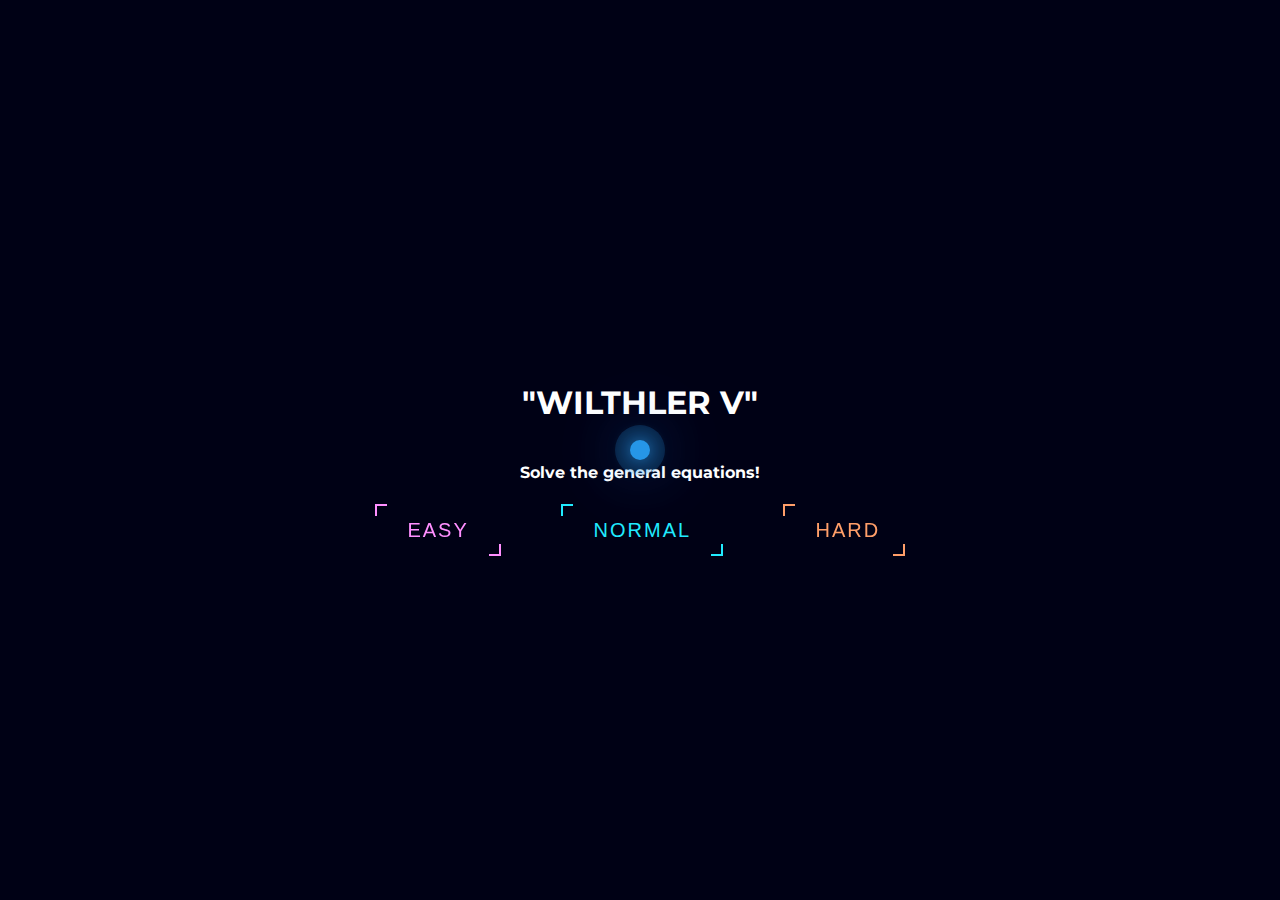
<file: index.html>
<!DOCTYPE html>
<html lang="en">

<head>
    <meta charset="UTF-8">
    <meta http-equiv="X-UA-Compatible" content="IE=edge">
    <meta name="viewport" content="width=device-width, initial-scale=1.0">
    <title>Guess the math equation!</title>
    <link rel="stylesheet" href="css/index.css">
    <link href="https://cdn.jsdelivr.net/npm/bootstrap@5.1.3/dist/css/bootstrap.min.css" rel="stylesheet"
        integrity="sha384-1BmE4kWBq78iYhFldvKuhfTAU6auU8tT94WrHftjDbrCEXSU1oBoqyl2QvZ6jIW3" crossorigin="anonymous">
    <link rel="preconnect" href="https://fonts.googleapis.com">
    <link rel="preconnect" href="https://fonts.gstatic.com" crossorigin>
    <link href="https://fonts.googleapis.com/css2?family=Montserrat:wght@900&display=swap" rel="stylesheet">
</head>

<body>
    <div class="nocursor"></div>

    <!-- Background Video Loop -->
    <!-- <section class="headervideo">
        <img class="solidblack" src="./images/solidblack.jpg">
        <video autoplay loop class="video-background" muted plays-inline>

            <source src="./images/bvideo.mp4" type="video/mp4">
        </video>

    </section> -->

    <!-- Main UI -->
    <div class="cursor"></div>
    <center>
        <div class="text-center align-middle mb-5">
            <div class="">
                <h1>"WILTHLER V"</h1>
                <h4>Solve the general equations!</h4>
            </div>
        </div>

        <div class="container">
            <div class="container">
                <a href="easy.html" onclick="goToEasy()"> &nbsp;Easy </a>
                <a href="normal.html" onclick="goToNormal()"> &nbsp;Normal </a>
                <a href="hard.html" onclick="goToHard()"> &nbsp;Hard </a>
            </div>
        </div>
        </div>
        </div>
    </center>

    <script src="https://cdn.jsdelivr.net/npm/bootstrap@5.1.3/dist/js/bootstrap.bundle.min.js"
        integrity="sha384-ka7Sk0Gln4gmtz2MlQnikT1wXgYsOg+OMhuP+IlRH9sENBO0LRn5q+8nbTov4+1p" crossorigin="anonymous">
    </script>
    <script src="js/cursor.js"></script>
    <script type="text/javascript">
 

        const cursor = document.querySelector(".cursor");
        document.body.style.cursor = 'none';
        var body = document.body;

        // para masundan yung cursor sa paggalaw ng mouse
        document.addEventListener("mousemove", (e) => {
            var elem = document.createElement('div');
            elem.setAttribute('class', 'trail');
            elem.setAttribute('style', `left: ${e.clientX - 0}px; top: ${e.clientY -0}px;`);

            elem.onanimationend = () => {
                elem.remove();
            }
            let x = e.pageX;
            let y = e.pageY;

            cursor.style.top = y + "px";
            cursor.style.left = x + "px";
            cursor.style.display = "block";

            body.insertAdjacentElement('beforeend', elem);
        });

        //click animation
        function clickEffect(e) {
            var d = document.createElement("div");
            d.className = "clickEffect";
            d.style.top = e.clientY + "px";
            d.style.left = e.clientX + "px";
            document.body.appendChild(d);
            d.addEventListener('animationend', function () {
                d.parentElement.removeChild(d);
            }.bind(this));
        }
        document.addEventListener('click', clickEffect);

    </script>
    
</body>

</html>
</file>
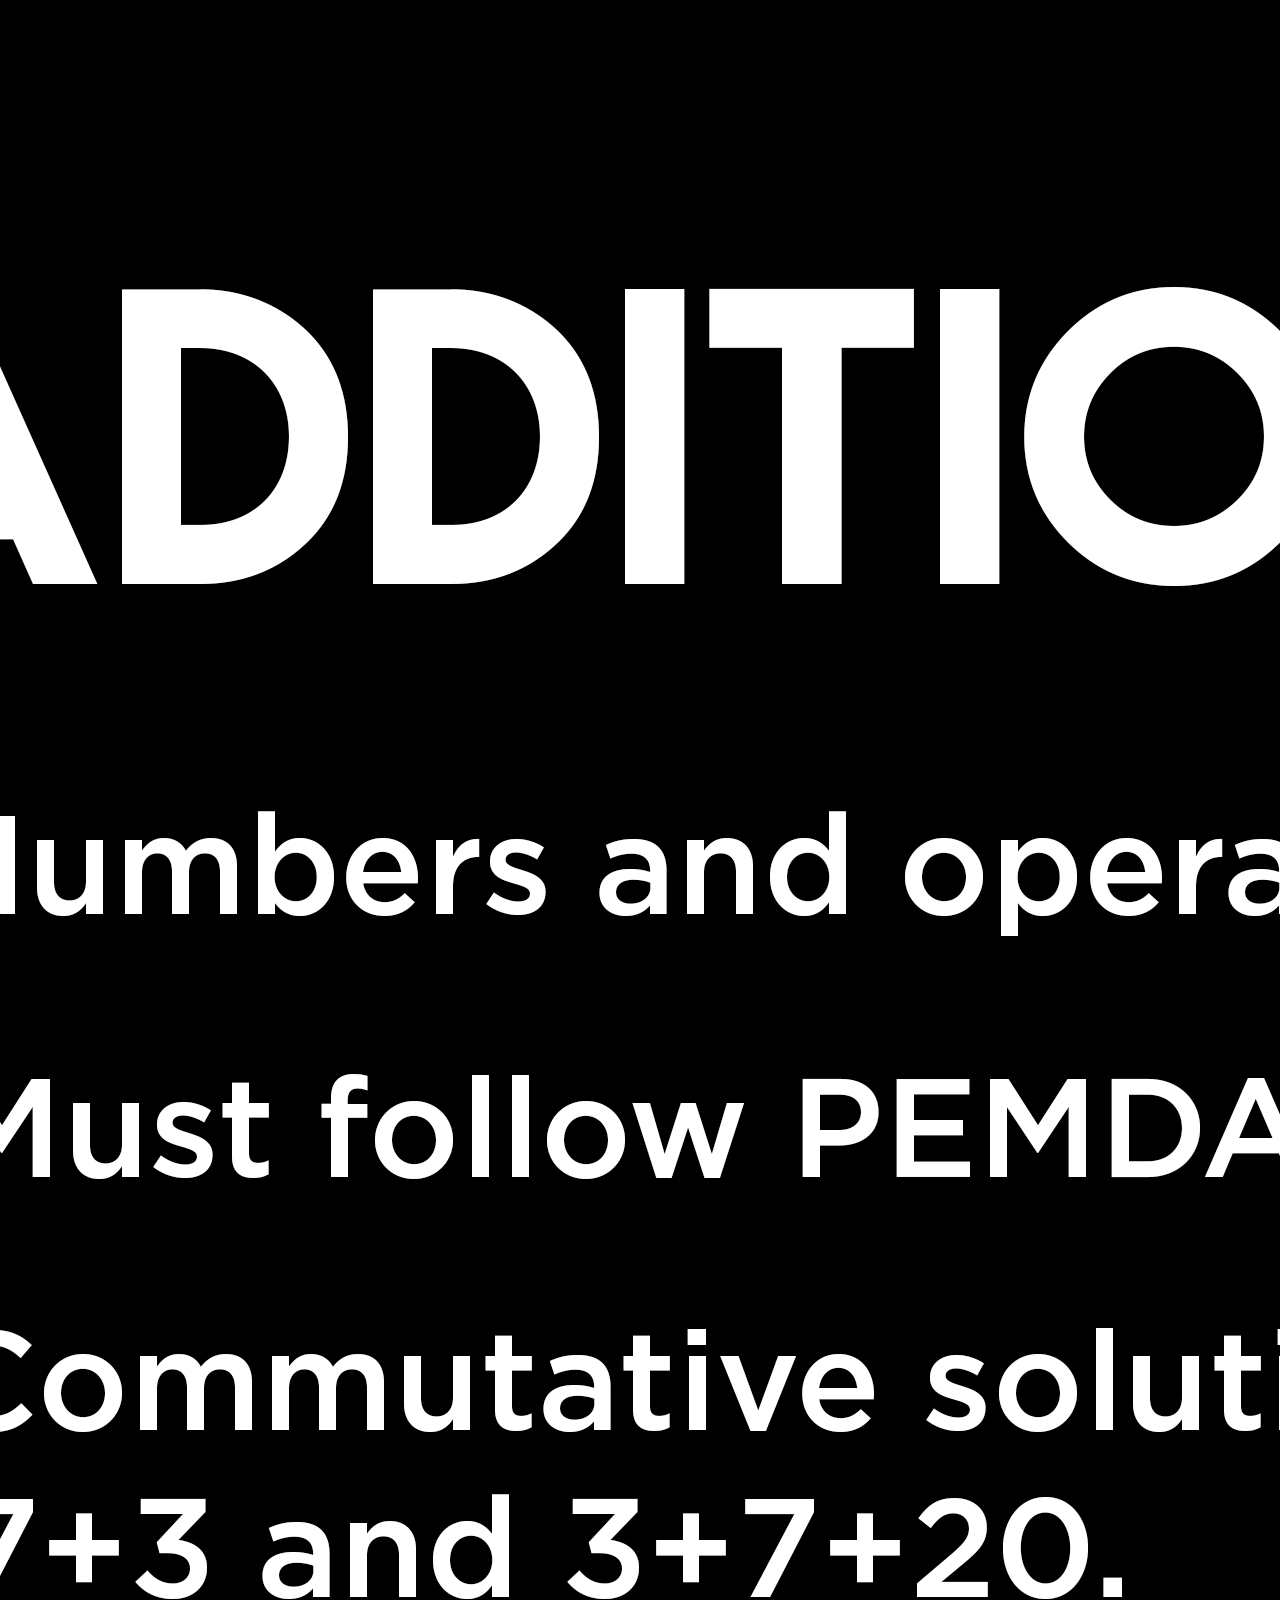
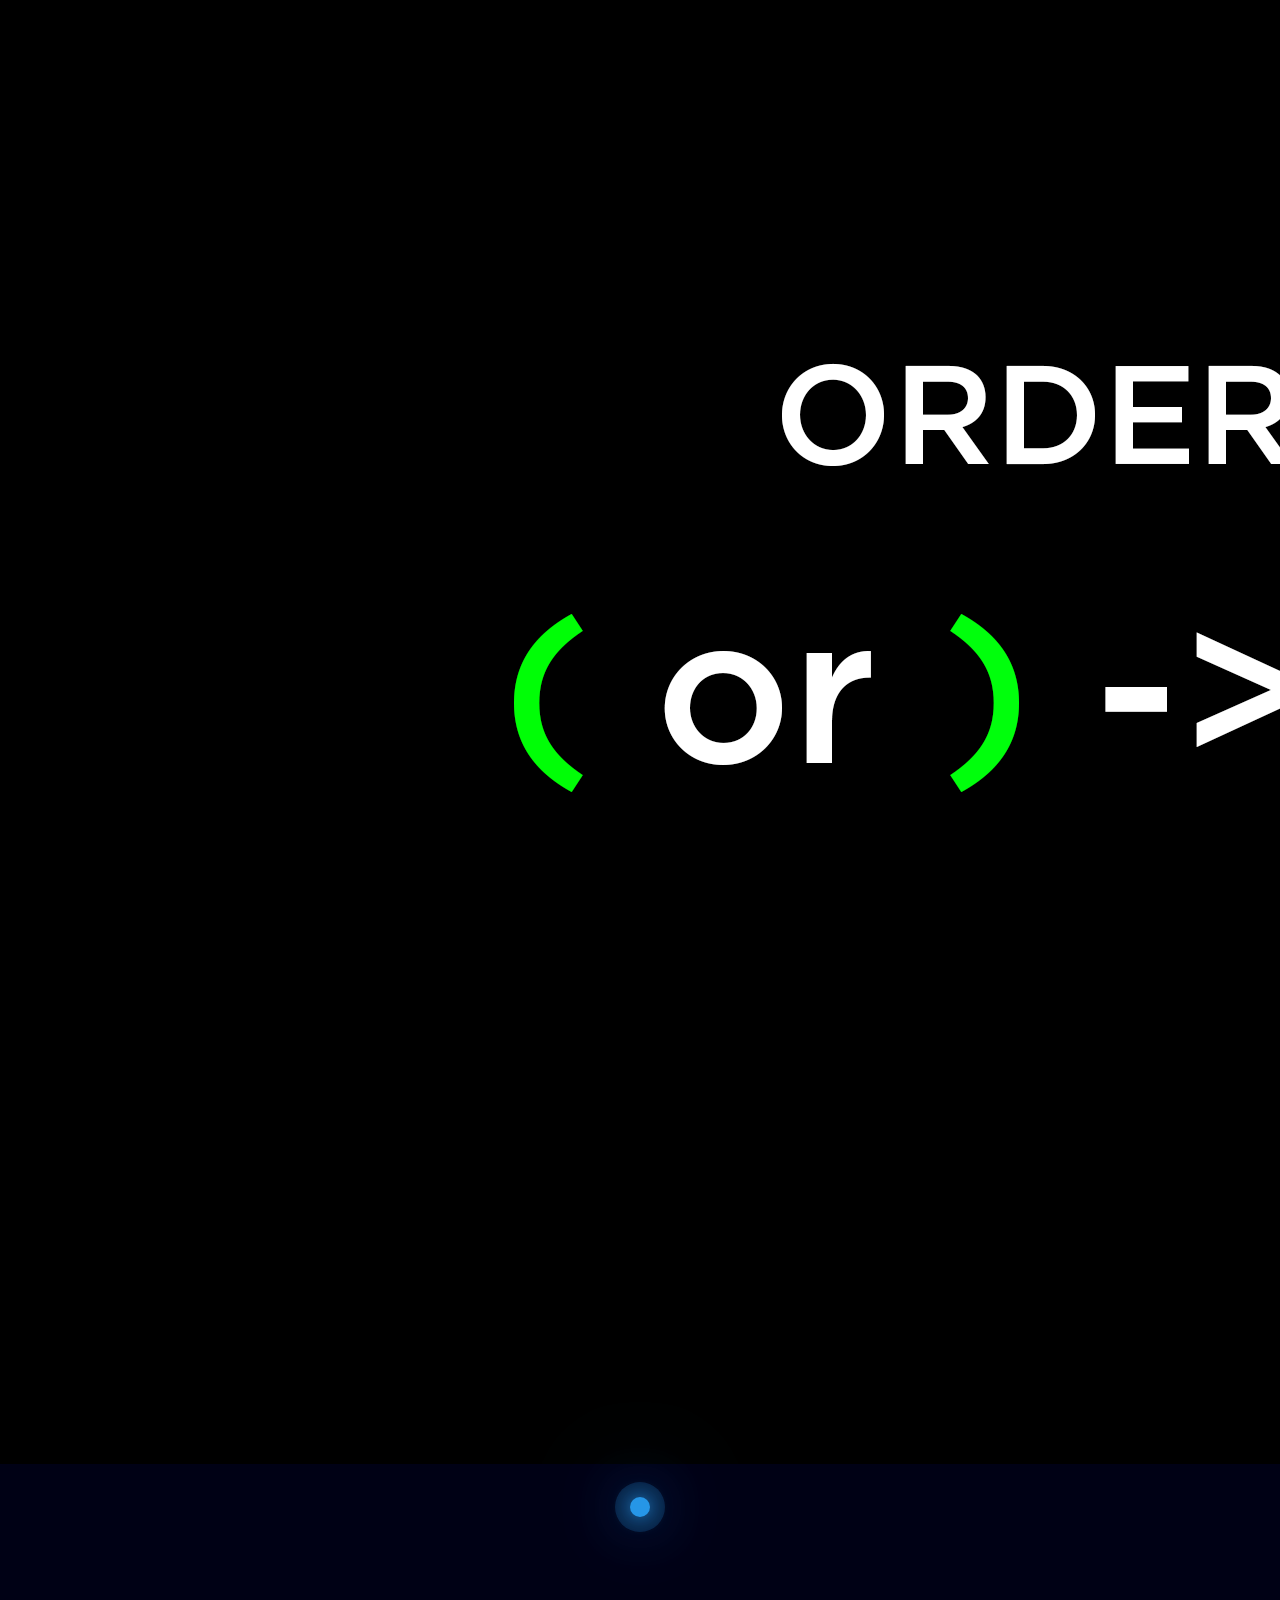
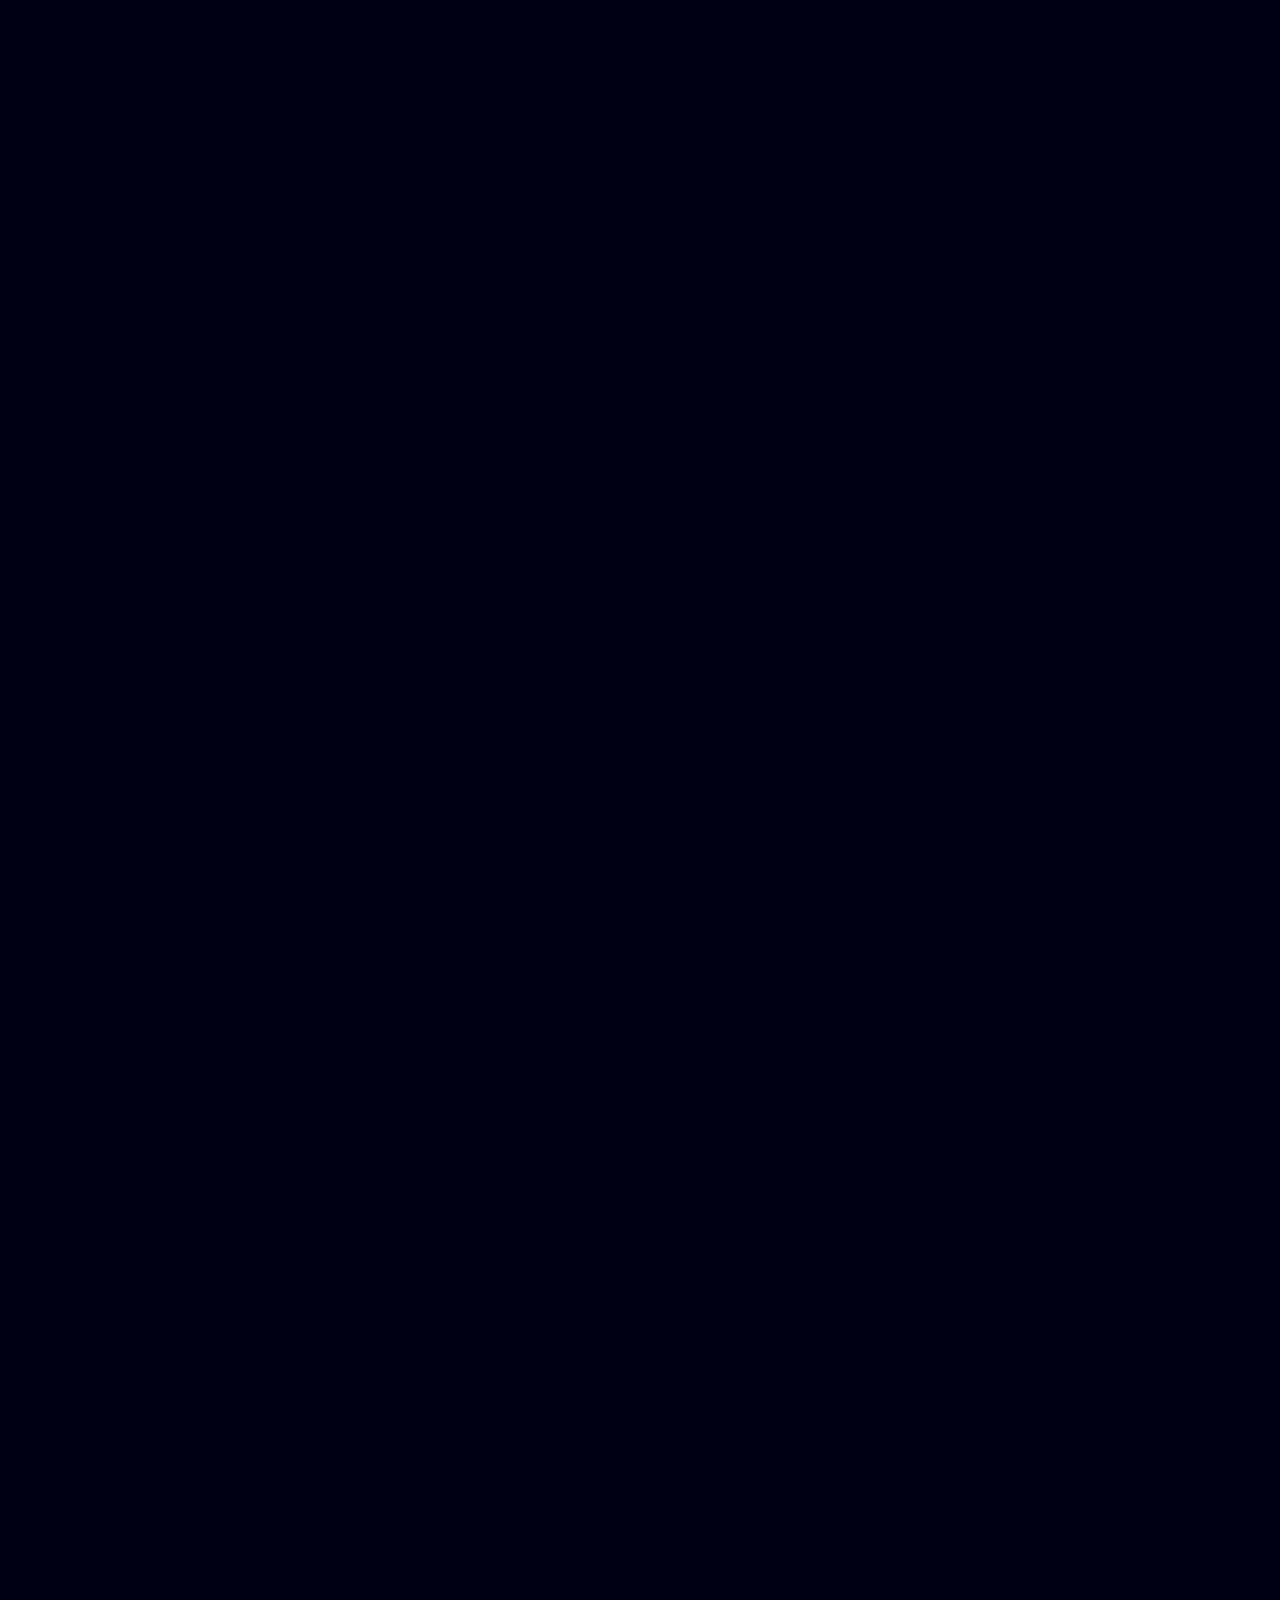
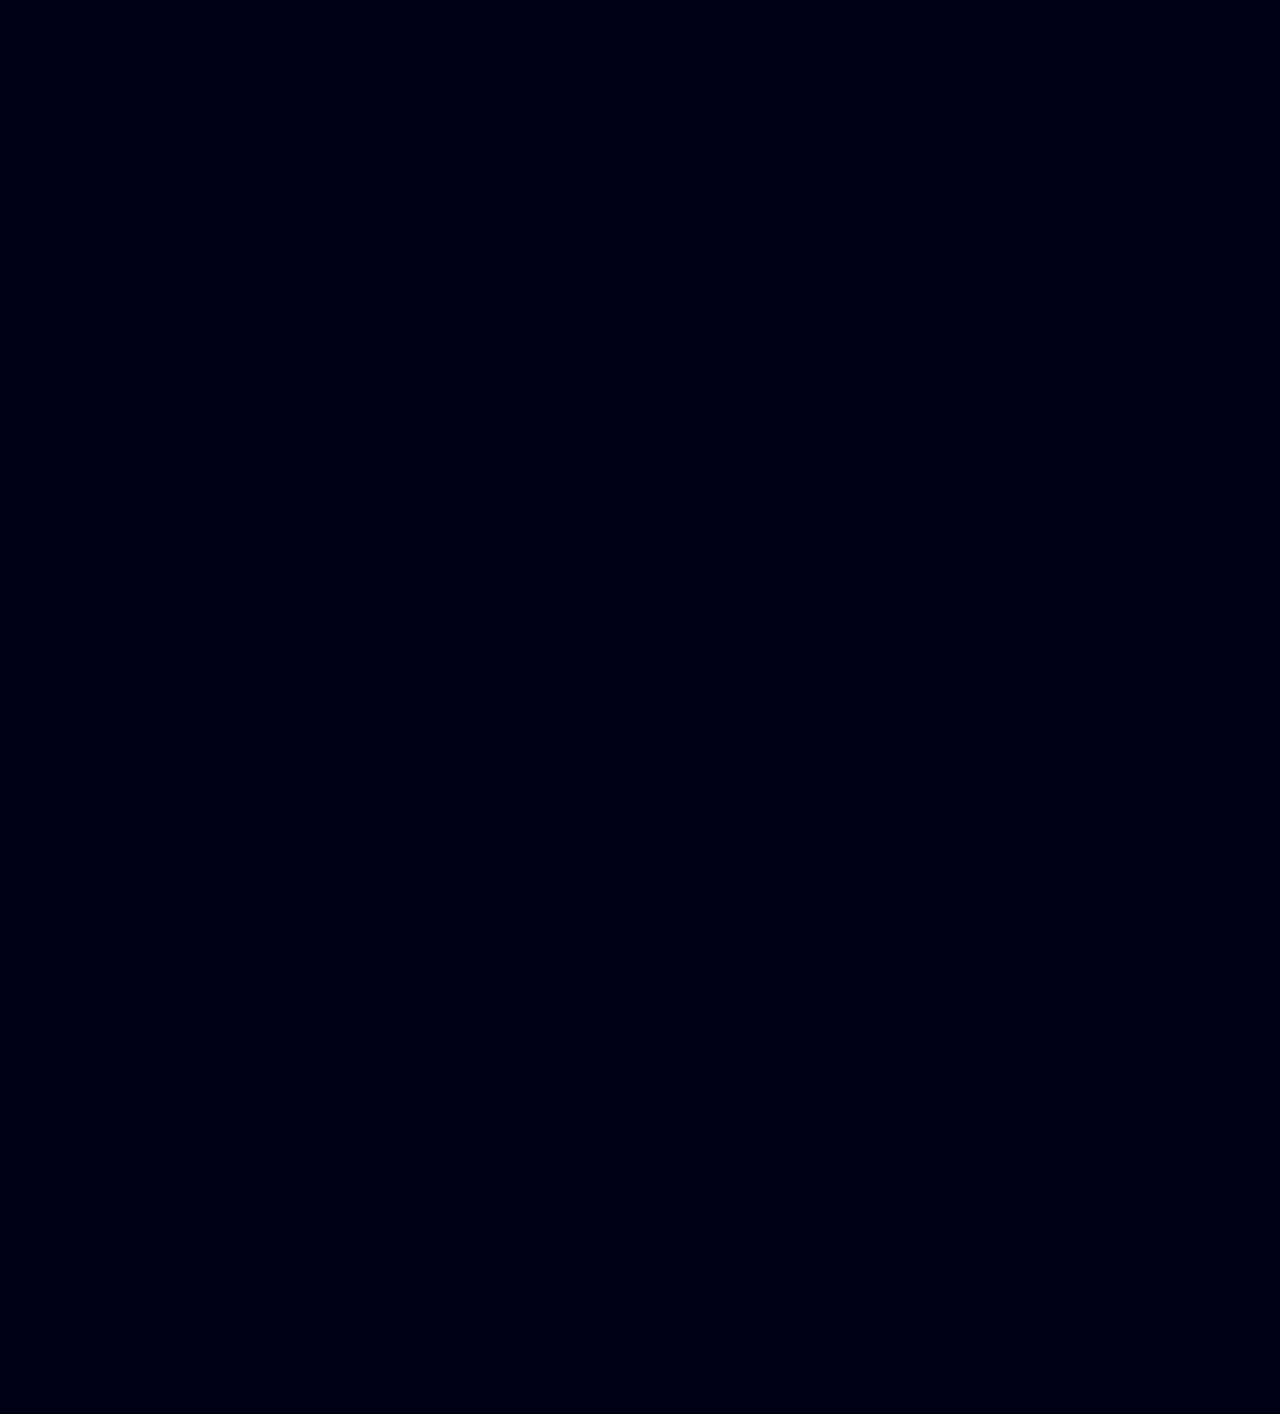
<file: easy.html>
<!DOCTYPE html>
<html lang="en">

<head>
    <meta charset="UTF-8">
    <meta http-equiv="X-UA-Compatible" content="IE=edge">
    <meta name="viewport" content="width=device-width, initial-scale=1.0">
    <title>Guess the math equation!</title>
    <link rel="stylesheet" href="css/easy.css">
    <link href="https://cdn.jsdelivr.net/npm/bootstrap@5.1.3/dist/css/bootstrap.min.css" rel="stylesheet"
        integrity="sha384-1BmE4kWBq78iYhFldvKuhfTAU6auU8tT94WrHftjDbrCEXSU1oBoqyl2QvZ6jIW3" crossorigin="anonymous">
    <link rel="preconnect" href="https://fonts.googleapis.com">
    <link rel="preconnect" href="https://fonts.gstatic.com" crossorigin>
    <link href="https://fonts.googleapis.com/css2?family=Montserrat:wght@900&display=swap" rel="stylesheet">
    <link rel="stylesheet" href="https://use.fontawesome.com/releases/v5.5.0/css/all.css">

</head>

<body id="fader">
    <div class="cursor"></div>
    <div class="nocursor"></div>
    <section class="headervideo">

        <img class="solidblack" src="./images/solidblack.jpg">
        <img id="image-background" src="./images/easyback.jpg">

        <div class="line line-1">
            <div class="wave wave1" style="background-image: url(./images/1.png)"></div>
        </div>

        <div class="line line-2">
            <div class="wave wave2" style="background-image: url(./images/2.png)"></div>
        </div>

        <div class="line line-3">
            <div class="wave wave3" style="background-image: url(./images/3.png)"></div>
        </div>

    </section>

    <div class="container d-flex flex-column justify-content-center">
        <div class="flex-row text-center centered">
            <h3> Guess the generated general equation! </h3>
            <h5> Find the hidden calculation that is equal to <span id="equals"></span>.</h5>

            <div class="answerfield">
                <div class="box-containerEasy centered" id="firstanswer">
                    <div class="box" id="box1">
                        <span></span>
                    </div>
                    <div class="box" id="box1">
                        <span></span>
                    </div>
                    <div class="box" id="box1">
                        <span></span>
                    </div>
                    <div class="box" id="box1">
                        <span></span>
                    </div>
                    <div class="box" id="box1">
                        <span></span>
                    </div>
                </div>

                <div class="box-containerEasy centered">
                    <div class="box">
                        <span></span>
                    </div>
                    <div class="box">
                        <span></span>
                    </div>
                    <div class="box">
                        <span></span>
                    </div>
                    <div class="box">
                        <span></span>
                    </div>
                    <div class="box">
                        <span></span>
                    </div>
                </div>

                <div class="box-containerEasy centered">
                    <div class="box">
                        <span></span>
                    </div>
                    <div class="box">
                        <span></span>
                    </div>
                    <div class="box">
                        <span></span>
                    </div>
                    <div class="box">
                        <span></span>
                    </div>
                    <div class="box">
                        <span></span>
                    </div>
                </div>

                <div class="box-containerEasy centered">
                    <div class="box">
                        <span></span>
                    </div>
                    <div class="box">
                        <span></span>
                    </div>
                    <div class="box">
                        <span></span>
                    </div>
                    <div class="box">
                        <span></span>
                    </div>
                    <div class="box">
                        <span></span>
                    </div>
                </div>

                <div class="box-containerEasy centered">
                    <div class="box">
                        <span></span>
                    </div>
                    <div class="box">
                        <span></span>
                    </div>
                    <div class="box">
                        <span></span>
                    </div>
                    <div class="box">
                        <span></span>
                    </div>
                    <div class="box">
                        <span></span>
                    </div>
                </div>

                <div class="box-containerEasy centered">
                    <div class="box">
                        <span></span>
                    </div>
                    <div class="box">
                        <span></span>
                    </div>
                    <div class="box">
                        <span></span>
                    </div>
                    <div class="box">
                        <span></span>
                    </div>
                    <div class="box">
                        <span></span>
                    </div>
                </div>
            </div>
        </div>

        <div class="flex-row centered buttons">

            <button class="buttonDesignSettings" type="button" data-bs-toggle="modal" data-bs-target="#newSettingmodal">
                <i class="fa fa-cog"></i></button>

            <button id="1" class="numbutton">1</button>
            <button id="2" class="numbutton">2</button>
            <button id="3" class="numbutton">3</button>
            <button id="4" class="numbutton">4</button>
            <button id="5" class="numbutton">5</button>
            <button id="6" class="numbutton">6</button>
            <button id="7" class="numbutton">7</button>
            <button id="8" class="numbutton">8</button>
            <button id="9" class="numbutton">9</button>
            <button id="0" class="numbutton">0</button>

            <button id="help" class="buttonDesignHelp" data-bs-toggle="modal" data-bs-target="#helpModal">
                <i class="fas fa-question"></i>
            </button>

            <div class="text-center">
                <button class="delbutton" id="delete-btn">Delete</button>
                <button id="+" class="numbutton">+</button>
                <button id="-" class="numbutton">-</button>
                <button id="*" class="numbutton">*</button>
                <button id="/" class="numbutton">/</button>
                <button class="enterbutton" id="enter-btn" disabled>Enter</button>
            </div>
        </div>
    </div>

    <!-- testmodal -->

    <div class="modal fade" tabindex="-1" id="newSettingmodal">
        <div class="modal-dialog center">
            <div class="modal-content testModalSize" style="background-color: #d3d3d3;">
                <div class="modal-header testheader">
                    <p class="modal-title">Game Settings</p>
                </div>
                <div class="modal-body testbody">
                    <div>
                        <div style="display:inline-block; vertical-align:middle; margin-right: 10px; margin-left: 7px;">
                            <img src="./images/easydiff.png" alt="img" style="width: 4.25rem; height: 4.25rem;" />
                        </div>
                        <div style="display:inline-block; margin-left: 5px; vertical-align:middle">
                            <h4> Easy </h4>
                            <p class="easydesc"> Consists of 5 boxes and 4 arithmetic operations. <br> Recommended
                                for beginners.</p>
                        </div>
                        <div style="display:inline-block; vertical-align:middle ">
                            <button type="button" class="btn btn-primary m-4 easyDiff">Easy Mode</button><br>
                        </div>
                    </div>

                    <div>
                        <div style="display:inline-block; vertical-align:middle; margin-right: 10px; margin-left: 7px;">
                            <img src="./images/normaldiff.png" alt="img" style="width: 4.25rem; height: 4.25rem;" />
                        </div>
                        <div style="display:inline-block; margin-left: 5px; vertical-align:middle">
                            <h4> Normal </h4>
                            <p class="easydesc"> Consists of 6 boxes and 4 arithmetic operations. <br> Recommended
                                for intermediate players.</p>
                        </div>
                        <div style="display:inline-block; vertical-align:middle ">
                            <button type="button" class="btn btn-warning m-4 normalDiff">Normal Mode</button><br>
                        </div>
                    </div>

                    <div>
                        <div style="display:inline-block; vertical-align:middle; margin-right: 10px; margin-left: 7px;">
                            <img src="./images/harddiff.png" alt="img" style="width: 4.25rem; height: 4.25rem;" />
                        </div>
                        <div style="display:inline-block; margin-left: 5px; vertical-align:middle">
                            <h4> Hard </h4>
                            <p class="easydesc"> Consists of 7 boxes and 6 arithmetic operations. <br> Recommended
                                for advanced players.</p>
                        </div>
                        <div style="display:inline-block; vertical-align:middle ">
                            <button type="button" class="btn btn-danger m-4 hardDiff">Hard Mode</button><br>
                        </div>
                    </div>

                </div>
                <div class="modal-footer">
                    <button type="button" class="btn btn-secondary" data-bs-dismiss="modal">Close</button>
                </div>
            </div>
        </div>
    </div>

    <div class="modal fade" id="helpModal" tabindex="-1" aria-labelledby="helpModalLabel" aria-hidden="true">
        <div class="modal-dialog center modal-size">
            <div class="modal-content bg-black">

                <div class="modal-body">
                    <div class="d-flex justify-content-end">
                        <button type="button" id="close" class="btn-close bg-danger" data-bs-dismiss="modal"
                            aria-label="Close"></button>
                    </div>

                    <div id="gameRulesCarosel" class="carousel slide" data-bs-ride="carousel">
                        <div class="carousel-indicators">
                            <button type="button" data-bs-target="#gameRulesCarosel" data-bs-slide-to="0" class="active"
                                aria-current="true" aria-label="Slide 1"></button>
                            <button type="button" data-bs-target="#gameRulesCarosel" data-bs-slide-to="1"
                                aria-label="Slide 2"></button>
                        </div>
                        <div class="carousel-inner">
                            <div class="carousel-item active">
                                <img src="images/guide1.png" class="d-block w-100">
                            </div>
                            <div class="carousel-item">
                                <img src="images/guide2.png" class="d-block w-100" alt="...">
                            </div>
                            <button class="carousel-control-prev" type="button" data-bs-target="#gameRulesCarosel"
                                data-bs-slide="prev">
                                <span class="carousel-control-prev-icon" aria-hidden="true"></span>
                                <span class="visually-hidden">Previous</span>
                            </button>
                            <button class="carousel-control-next" type="button" data-bs-target="#gameRulesCarosel"
                                data-bs-slide="next">
                                <span class="carousel-control-next-icon" aria-hidden="true"></span>
                                <span class="visually-hidden">Next</span>
                            </button>
                        </div>
                    </div>

                </div>
            </div>
        </div>
    </div>

    <div class="modal fade" tabindex="-1" id="errorModal" aria-labelledby="errorModalLabel" aria-hidden="true">
        <div class="modal-dialog center">
            <div class="modal-content" style="background-color: #d3d3d3;">
                <div class="modal-header testheader">
                    <p class="modal-title">Math error!</p>
                </div>
                <div class="modal-body testbody">
                    <div>
                        <div style="text-align: center; margin-top: 1rem;">
                            <img src="./images/warning.png" alt="img" style="width: 25%; height: 25%"/>
                        </div>
                        <div style="text-align: center; font-family: Montserrat; font-size: 14px; margin-top: 1rem;">
                            <p> Double check your expression, the answer should be <span id="answer"></span>.</p>
                        </div>
                    </div>
                </div>
                <div class="modal-footer">
                    <button type="button" class="btn btn-success" data-bs-dismiss="modal">Got it!</button>
                </div>
            </div>
        </div>
    </div>
    <div class="modal fade" tabindex="-1" id="wrongExpressionModal" aria-labelledby="wrongExpressionModalLabel" aria-hidden="true">
        <div class="modal-dialog center">
            <div class="modal-content" style="background-color: #d3d3d3;">
                <div class="modal-header testheader">
                    <p class="modal-title">Math error!</p>
                </div>
                <div class="modal-body testbody">
                    <div>
                        <div style="text-align: center; margin-top: 1rem;">
                            <img src="./images/warning.png" alt="img" style="width: 25%; height: 25%"/>
                        </div>
                        <div style="text-align: center; font-family: Montserrat; font-size: 14px; margin-top: 1rem;">
                            <p> Error: You have entered an invalid expression.</p>
                        </div>
                    </div>
                </div>
                <div class="modal-footer">
                    <button type="button" class="btn btn-success" data-bs-dismiss="modal">Got it!</button>
                </div>
            </div>
        </div>
    </div>
    <!-- <div class="modal fade" id="errorModal" tabindex="-1" aria-labelledby="errorModalLabel" aria-hidden="true">
        <div class="modal-dialog center">
            <div class="modal-content">

                <div class="modal-body">
                    <h2 class="modal-title" id="exampleModalLabel">Error:</h2>
                    Double check your expression, the answer should be <span id="answer"></span>
                </div>
                <div class="modal-footer">
                    <button type="button" id="close" class="btn btn-success" data-bs-dismiss="modal">Got It!</button>
                </div>
            </div>
        </div>
    </div> -->

    <div class="modal fade" tabindex="-1" id="correctModal" aria-labelledby="correctModalLabel" aria-hidden="true">
        <div class="modal-dialog center">
            <div class="modal-content" style="background-color: #d3d3d3;">
                <div class="modal-header testheader">
                    <p class="modal-title">Correct answer!</p>
                </div>
                <div class="modal-body testbody">
                    <div>
                        <div style="text-align: center; margin-top: 1rem;">
                            <img src="./images/correct.png" alt="img" style="width: 15%; height: 15%"/>
                        </div>
                        <div style="text-align: center; font-family: Montserrat; font-size: 14px; margin-top: 1rem;">
                            <p> Good job! You've found the correct answer! <br> 
                                Current Streak: <span id="streak"></span> </p>
                        </div>
                    </div>
                </div>
                <div class="modal-footer">
                    <button type="button" id="close" class="btn btn-success continuegame"
                        data-bs-dismiss="modal">Continue</button>
                </div>
            </div>
        </div>
    </div>

    <!-- <div class="modal fade" id="correctModal" tabindex="-1" aria-labelledby="correctModalLabel" aria-hidden="true">
        <div class="modal-dialog center">
            <div class="modal-content">

                <div class="modal-body">
                    <h2 class="modal-title" id="exampleModalLabel">Great Job!!</h2>
                    Good job! <br>
                    Current Streak: <span id="streak"></span>
                </div>
                <div class="modal-footer">
                    <button type="button" id="close" class="btn btn-success continuegame"
                        data-bs-dismiss="modal">Continue</button>
                </div>
            </div>
        </div>
    </div> -->

    <div class="modal fade" tabindex="-1" id="failModal" aria-labelledby="failModalLabel" aria-hidden="true">
        <div class="modal-dialog center">
            <div class="modal-content" style="background-color: #d3d3d3;">
                <div class="modal-header testheader">
                    <p class="modal-title">You've failed.</p>
                </div>
                <div class="modal-body testbody">
                    <div>
                        <div style="text-align: center; margin-top: 1rem;">
                            <img src="./images/error.png" alt="img" style="width: 15%; height: 15%" />
                        </div>
                        <div style="text-align: center; font-family: Montserrat; font-size: 14px; margin-top: 1rem;">
                            <p> You've ran out of chances. <br> 
                                Correct Answer: <span id="correct_ans"></span> </p>
                        </div>
                    </div>
                </div>
                <div class="modal-footer">
                    <button type="button" id="resetGame" class="btn btn-success" data-bs-dismiss="modal">Try Again</button>
                </div>
            </div>
        </div>
    </div>

    <!-- <div class="modal fade" id="failModal" tabindex="-1" aria-labelledby="failModalLabel" aria-hidden="true">
        <div class="modal-dialog center">
            <div class="modal-content">

                <div class="modal-body">
                    <h2 class="modal-title" id="exampleModalLabel">Game Over</h2>
                    <p>Insufficient chances available</p>
                    <p>Correct Answer: <span id="correct_ans"></span></p>
                </div>
                <div class="modal-footer">
                    <button type="button" id="close" class="btn btn-success" data-bs-dismiss="modal">Try Again</button>
                </div>
            </div>
        </div>
    </div> -->

    <!-- <div class="modal fade" id="settingsModal" tabindex="-1" aria-labelledby="settingsModalLabel" aria-hidden="true">
        <div class="modal-dialog center">
            <div class="modal-content rounded-5">
                <div class="settings-modal-body">
                    <h2 class="settings-modal-title">Game Settings</h2>
                    <p class="settings-modal-desc"> Choose your preferred difficulty. </p><br>
                    <button type="button" class="btn btn-primary m-2 easyDiff">Easy Mode</button><br>
                    <button type="button" class="btn btn-primary m-2 normalDiff">Normal Mode</button><br>
                    <button type="button" class="btn btn-primary m-2 hardDiff">Hard Mode</button>
                </div>
                <div class="modal-footer">
                    <button type="button" id="close" class="btn btn-success" data-bs-dismiss="modal">Continue</button>
                </div>
            </div>
        </div>
    </div> -->

    <script src="https://cdn.jsdelivr.net/npm/bootstrap@5.1.3/dist/js/bootstrap.bundle.min.js"
        integrity="sha384-ka7Sk0Gln4gmtz2MlQnikT1wXgYsOg+OMhuP+IlRH9sENBO0LRn5q+8nbTov4+1p" crossorigin="anonymous">
    </script>
    <script src="https://github.com/fent/randexp.js/releases/download/v0.4.3/randexp.min.js"></script>
    <script src="https://ajax.googleapis.com/ajax/libs/jquery/1.11.1/jquery.min.js"></script>
    <script type="text/javascript" src="js/easy.js"></script>
    <script type="text/javascript">
        const cursor = document.querySelector(".cursor");
        document.body.style.cursor = 'none';
        var body = document.body;

        document.addEventListener("mousemove", (e) => {
            var elem = document.createElement('div');
            // elem.setAttribute('class', 'trail');
            elem.setAttribute('style', `left: ${e.clientX - 0}px; top: ${e.clientY -0}px;`);

            elem.onanimationend = () => {
                elem.remove();
            }
            let x = e.pageX;
            let y = e.pageY;

            cursor.style.top = y + "px";
            cursor.style.left = x + "px";
            cursor.style.display = "block";

            body.insertAdjacentElement('beforeend', elem);
        });

        //click animation
        function clickEffect(e) {
            var d = document.createElement("div");
            d.className = "clickEffect";
            d.style.top = e.clientY + "px";
            d.style.left = e.clientX + "px";
            document.body.appendChild(d);
            d.addEventListener('animationend', function () {
                d.parentElement.removeChild(d);
            }.bind(this));
        }
        document.addEventListener('click', clickEffect);
    </script>

    <!-- <script type="text/javascript">
        var body = document.getElementById('fader')
        var image = document.getElementById('image-background')
    
         image.addEventListener('mousemove', function(e) {
         var valueX = (e.pageX * -1 / 12);
         var valueY = (e.pageY * -1 / 12);
         image.style.left = valueX + "px"
         image.style.top = valueY + "px"
         });
    </script> -->
</body>
</html>
</file>
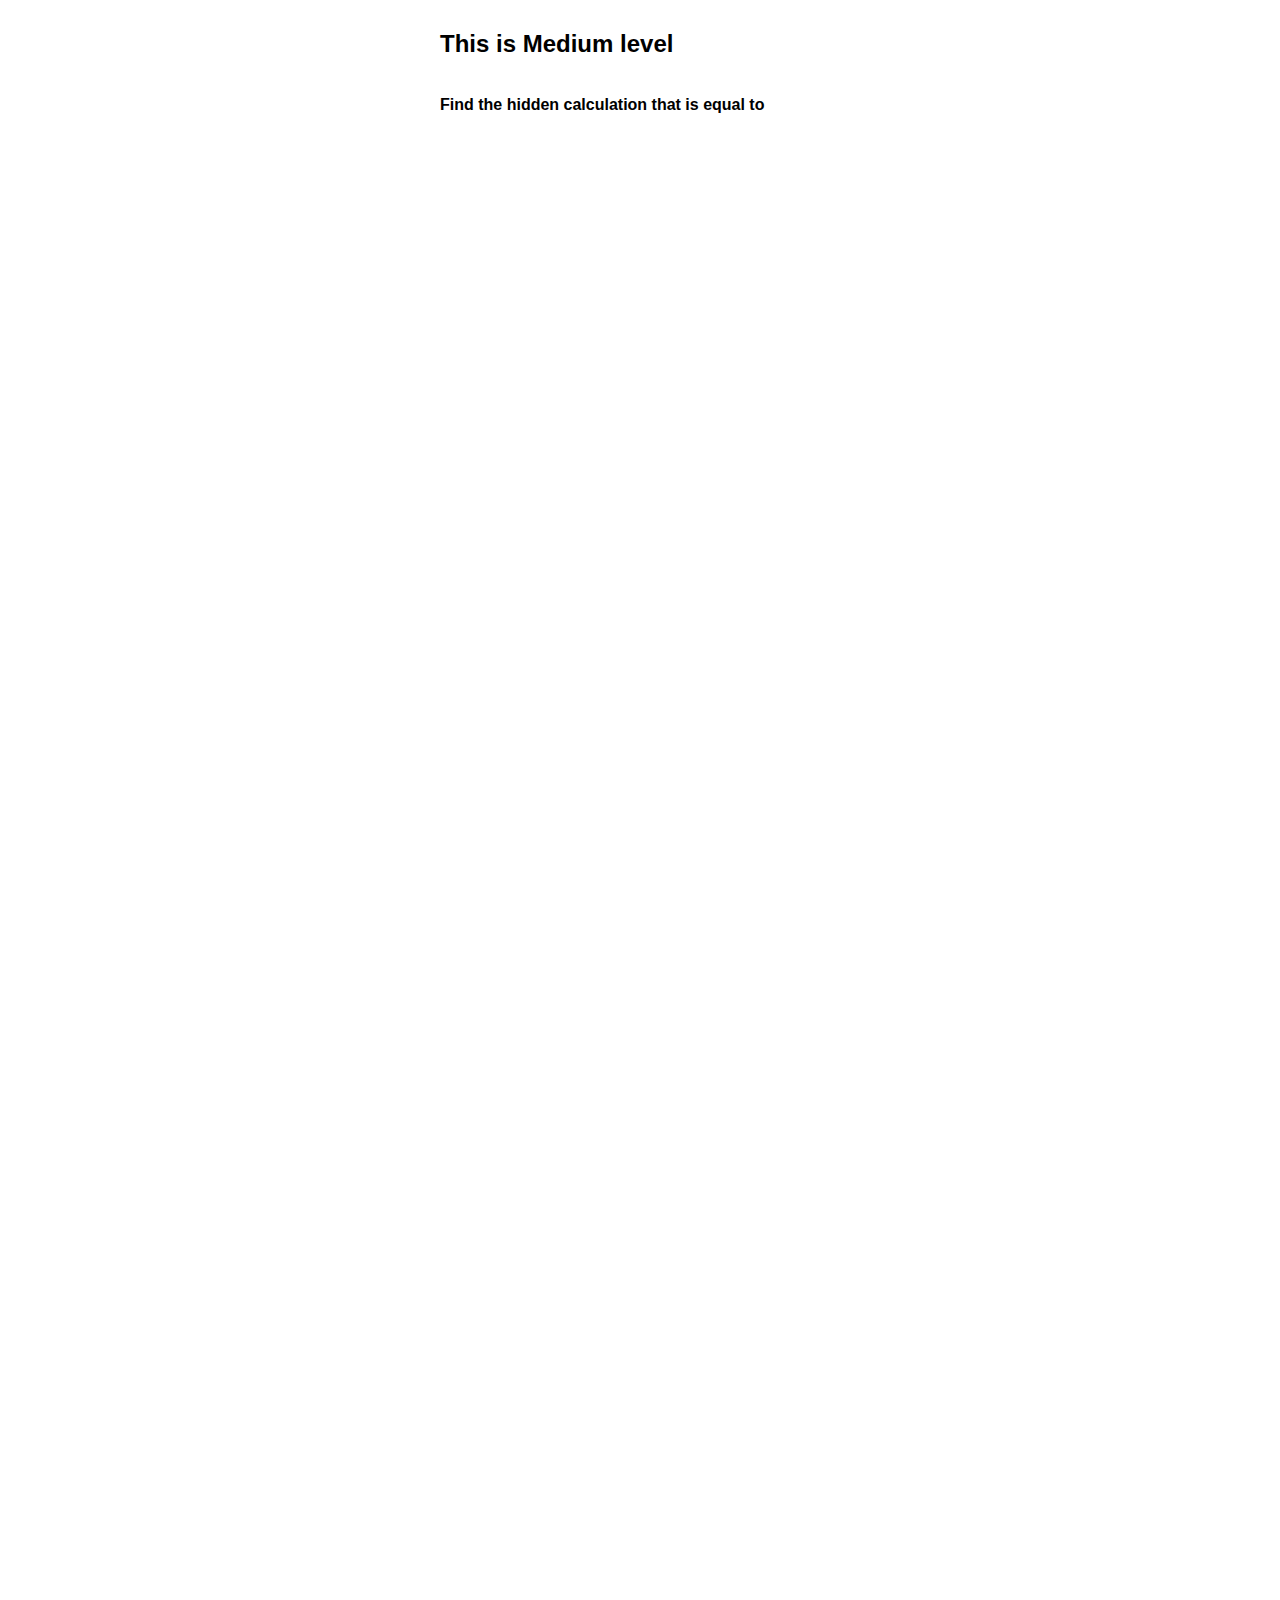
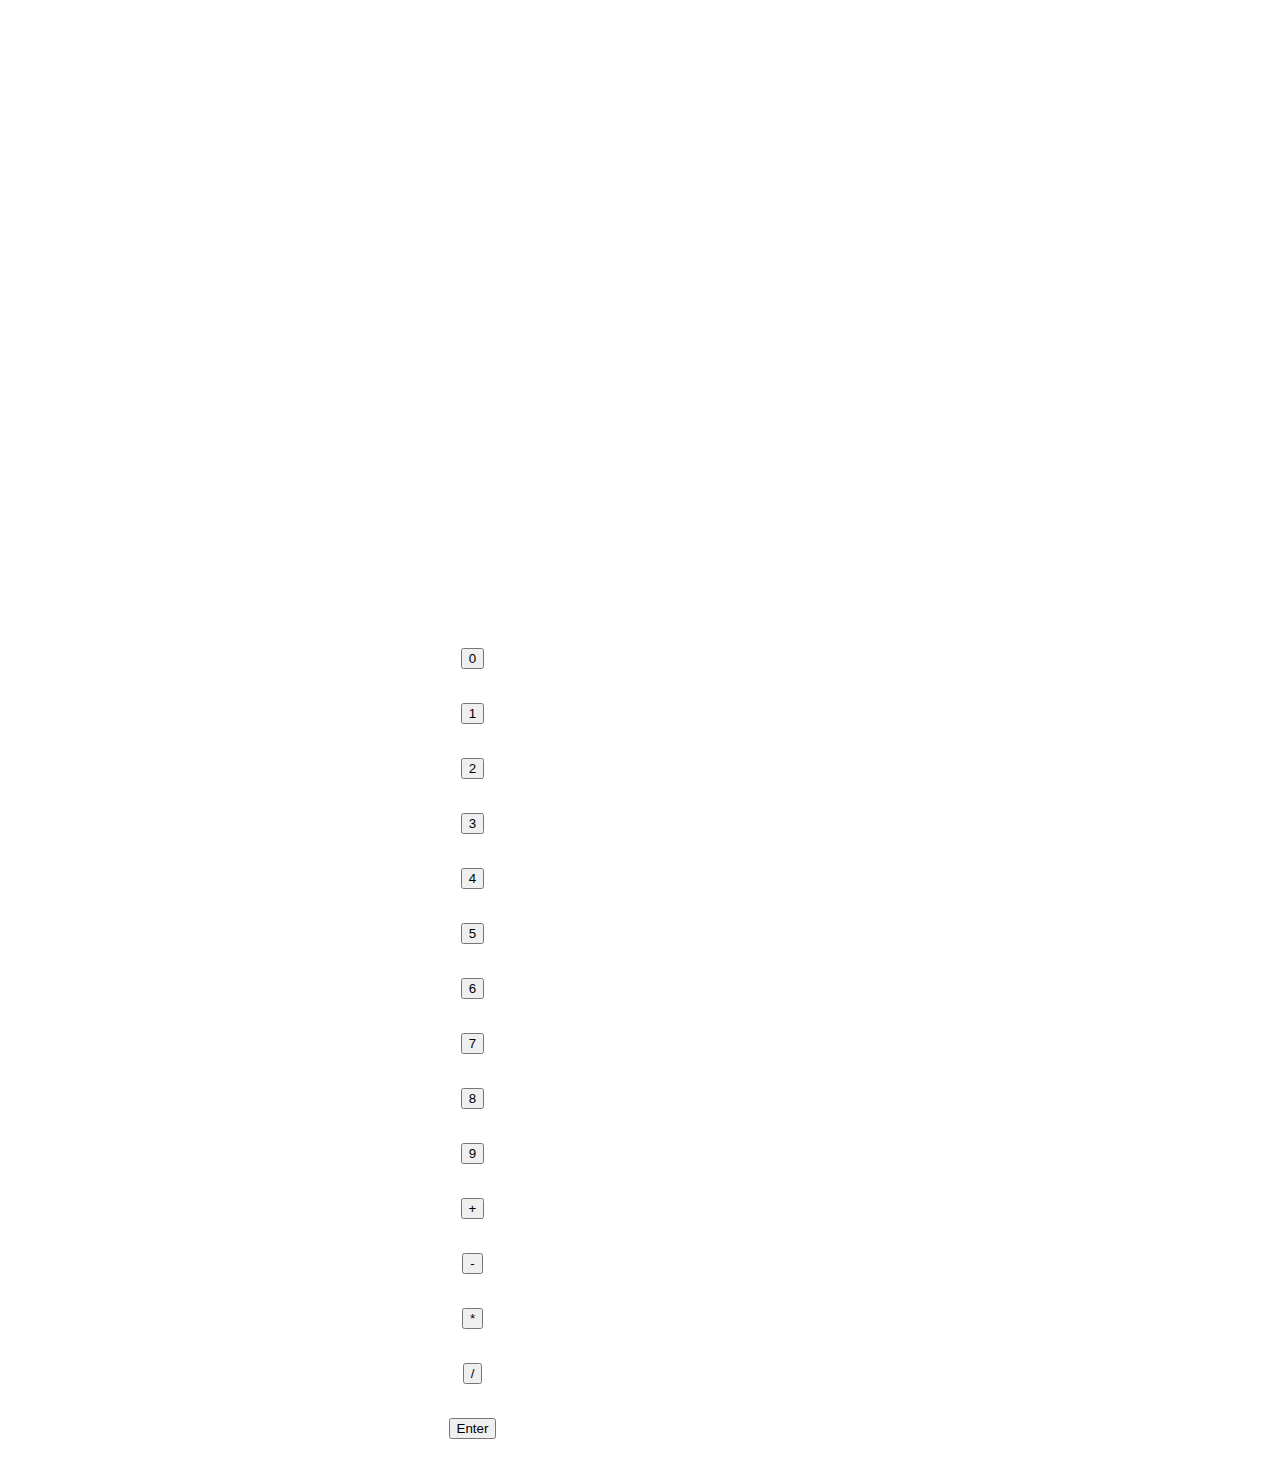
<file: medium.html>
<!DOCTYPE html>
<html lang="en">
<head>
    <meta charset="UTF-8">
    <meta http-equiv="X-UA-Compatible" content="IE=edge">
    <meta name="viewport" content="width=device-width, initial-scale=1.0">
    <title>Guess the math equation!</title>
    <link rel="stylesheet" href="css/medium.css">
    <link href="https://cdn.jsdelivr.net/npm/bootstrap@5.1.3/dist/css/bootstrap.min.css" rel="stylesheet" integrity="sha384-1BmE4kWBq78iYhFldvKuhfTAU6auU8tT94WrHftjDbrCEXSU1oBoqyl2QvZ6jIW3" crossorigin="anonymous">
    <link rel="preconnect" href="https://fonts.googleapis.com">
    <link rel="preconnect" href="https://fonts.gstatic.com" crossorigin>
    <link href="https://fonts.googleapis.com/css2?family=Montserrat:wght@900&display=swap" rel="stylesheet">
</head>
<body>
    <div class="container d-flex flex-row justify-content-center">
        <div class=" flex-column  p-2"> 
                <div class="text-center p-3">
                    <h2>This is Medium level</h2>
                </div>
                <div class="text-center mb-3">
                    <h4>Find the hidden calculation that is equal to</h4>
                </div>

                <div class="d-flex flex-row justify-content-center mb-2 " >
                    <div class="p-2 border border-dark mx-2 box">
                    
                    </div>
                    <div class="p-2 border border-dark mx-2 box">
                    
                    </div>
                    <div class="p-2 border border-dark mx-2 box">
                        
                    </div>
                    <div class="p-2 border border-dark mx-2 box">
                        
                    </div>
                    <div class="p-2 border border-dark mx-2 box">
                        
                    </div>
                    <div class="p-2 border border-dark mx-2 box">
                    
                    </div>
                </div>  

                <div class="d-flex flex-row justify-content-center mb-2 " >
                    <div class="p-2 border border-dark mx-2 box">
                    
                    </div>
                    <div class="p-2 border border-dark mx-2 box">
                    
                    </div>
                    <div class="p-2 border border-dark mx-2 box">
                        
                    </div>
                    <div class="p-2 border border-dark mx-2 box">
                        
                    </div>
                    <div class="p-2 border border-dark mx-2 box">
                        
                    </div>
                    <div class="p-2 border border-dark mx-2 box">
                    
                    </div>
                </div>  

                <div class="d-flex flex-row justify-content-center mb-2 " >
                    <div class="p-2 border border-dark mx-2 box">
                    
                    </div>
                    <div class="p-2 border border-dark mx-2 box">
                    
                    </div>
                    <div class="p-2 border border-dark mx-2 box">
                        
                    </div>
                    <div class="p-2 border border-dark mx-2 box">
                        
                    </div>
                    <div class="p-2 border border-dark mx-2 box">
                        
                    </div>
                    <div class="p-2 border border-dark mx-2 box">
                    
                    </div>
                </div>  

                <div class="d-flex flex-row justify-content-center mb-2 " >
                    <div class="p-2 border border-dark mx-2 box">
                    
                    </div>
                    <div class="p-2 border border-dark mx-2 box">
                    
                    </div>
                    <div class="p-2 border border-dark mx-2 box">
                        
                    </div>
                    <div class="p-2 border border-dark mx-2 box">
                        
                    </div>
                    <div class="p-2 border border-dark mx-2 box">
                        
                    </div>
                    <div class="p-2 border border-dark mx-2 box">
                    
                    </div>
                </div>  

                <div class="d-flex flex-row justify-content-center mb-2 " >
                    <div class="p-2 border border-dark mx-2 box">
                    
                    </div>
                    <div class="p-2 border border-dark mx-2 box">
                    
                    </div>
                    <div class="p-2 border border-dark mx-2 box">
                        
                    </div>
                    <div class="p-2 border border-dark mx-2 box">
                        
                    </div>
                    <div class="p-2 border border-dark mx-2 box">
                        
                    </div>
                    <div class="p-2 border border-dark mx-2 box">
                    
                    </div>
                </div>  

                <div class="d-flex flex-row justify-content-center mb-2 " >
                    <div class="p-2 border border-dark mx-2 box">
                    
                    </div>
                    <div class="p-2 border border-dark mx-2 box">
                    
                    </div>
                    <div class="p-2 border border-dark mx-2 box">
                        
                    </div>
                    <div class="p-2 border border-dark mx-2 box">
                        
                    </div>
                    <div class="p-2 border border-dark mx-2 box">
                        
                    </div>
                    <div class="p-2 border border-dark mx-2 box">
                    
                    </div>
                </div>  
                


        </div>
       
        <div class="flex-column p-2"> 
            <div class="d-flex flex-row justify-content-center mb-2 center" >
                <div class="p-2 border border-dark mx-2 box-buttons">
                    <div class="d-flex flex-row justify-content-center mb-2" >
                        <div class="p-2 border border-dark box">
                            <button type="button">0</button>
                        </div>
                        <div class="p-2 border border-dark mx-2 box">
                            <button type="button">1</button>
                        </div>
                        <div class="p-2 border border-dark mx-2 box">
                            <button type="button">2</button>
                        </div>
                        <div class="p-2 border border-dark mx-2 box">
                            <button type="button">3</button>
                        </div>
                        <div class="p-2 border border-dark mx-2 box">
                            <button type="button">4</button>
                        </div>
                    </div> 
                    <div class="d-flex flex-row justify-content-center mb-2" >
                        <div class="p-2 border border-dark box">
                            <button type="button">5</button>
                        </div>
                        <div class="p-2 border border-dark mx-2 box">
                            <button type="button">6</button>
                        </div>
                        <div class="p-2 border border-dark mx-2 box">
                            <button type="button">7</button>
                        </div>
                        <div class="p-2 border border-dark mx-2 box">
                            <button type="button">8</button>
                        </div>
                        <div class="p-2 border border-dark mx-2 box">
                            <button type="button">9</button>
                        </div>
                    </div> 
                    <div class="d-flex flex-row justify-content-center mb-2" >
                        <div class="p-2 border border-dark box">
                            <button type="button">+</button>
                        </div>
                        <div class="p-2 border border-dark mx-2 box">
                            <button type="button">-</button>
                        </div>
                        <div class="p-2 border border-dark mx-2 box">
                            <button type="button">*</button>
                        </div>
                        <div class="p-2 border border-dark mx-2 box">
                            <button type="button">/</button>
                        </div>
                    </div>
                    <div class="d-flex flex-row justify-content-center mb-2" >
                        <div class="p-2 border border-dark box">
                            <button type="button">Enter</button>
                        </div>
                    </div>
                </div>
            </div>             
        </div>
    </div>

    <script src="https://cdn.jsdelivr.net/npm/bootstrap@5.1.3/dist/js/bootstrap.bundle.min.js" integrity="sha384-ka7Sk0Gln4gmtz2MlQnikT1wXgYsOg+OMhuP+IlRH9sENBO0LRn5q+8nbTov4+1p" crossorigin="anonymous"></script>
    <script type="text/javascript">
        function goToHome() {
            window.location.href="../index.html"
        };
    </script>
</body>
</html>
</file>
<file: css/index.css>
*{
  user-select: none; /* supported by Chrome and Opera */
  -webkit-user-select: none; /* Safari */
  -khtml-user-select: none; /* Konqueror HTML */
  -moz-user-select: none; /* Firefox */
  -ms-user-select: none; /* Internet Explorer/Edge */
}

:root {
    --colorShadeA: rgb(106, 163, 137);
    --colorShadeB: rgb(121, 186, 156);
    --colorShadeC: rgb(150, 232, 195);
    --colorShadeD: rgb(187, 232, 211);
    --colorShadeE: rgb(205, 255, 232);
  }
  
  body {
    font-family: "OpenSans", sans-serif;
    font-size: 1rem;
    line-height: 2;
    display: flex;
    align-items: center;
    justify-content: center;
    margin: 0;
    min-height: 100vh;
    background-color: #000115 !important;
    overflow: hidden;
  }

  /* Para sa mga pindutan */
  a{
    position: relative;
    padding: 15px 25px;
    margin: 0 30px;
    color: #21ebff !important;
    text-decoration: none !important; 
    text-transform: uppercase;
    letter-spacing: 2px;
    font-size: 20px;
    overflow: hidden;
    transition: 0.5s;
    text-align: center;
    -webkit-box-reflect: below 1px linear-gradient(transparent, rgba(228, 228, 228, 0.2));
    cursor: none;
  }

  a:nth-child(1)
  {
    filter: hue-rotate(120deg);
  }

  a:nth-child(3)
  {
    filter: hue-rotate(190deg);
  }

  a:hover{
    background: #21ebff;
    color: #111 !important;
    box-shadow: 0 0 50px #21ebff;
    transition-delay: 0.5s;
  }

  a:hover:before{
    width: 100%;
    height: 100%;
  }

  a:hover:after{
    width: 100%;
    height: 100%;
    transition-delay: 0s;
  }

  a:before{
    content: '';
    position: absolute;
    top: 0;
    left: 0;
    width: 10px;
    height: 10px;
    border-top: 2px solid #21ebff;
    border-left: 2px solid #21ebff;
    transition: 0.5s;
  }

  a:after{
    content: '';
    position: absolute;
    bottom: 0;
    right: 0;
    width: 10px;
    height: 10px;
    border-bottom: 2px solid #21ebff;
    border-right: 2px solid #21ebff;
    transition: 0.5s;
  }

  /* Main UI */

  h1{
    font-family: 'Montserrat', sans-serif;
    color: white;
    z-index: 5;
  }

  h4{
    font-family: 'Montserrat', sans-serif;
    color: white;
    z-index: 5;
  }

  /* Cursor */

  .cursor{
    z-index: 999;
    position: fixed;
    background: #2696e8;
    width: 20px;
    height: 20px;
    border-radius: 50%;
    pointer-events: none;
    box-shadow: 0 0 20px #2696e8,
                0 0 60px #2696e8,
                0 0 100px #2696e8;
                animation: colors 5s infinite;
  }

  @keyframes colors{
    0%{
      filter: hue-rotate(0deg);
    }
    100%{
      filter: hue-rotate(360deg);
    }
  }

  .cursor:before{
    content: '';
    position: absolute;
    background: #2696e8;
    width: 50px;
    height: 50px;
    opacity: 0.2;
    transform: translate(-30%, -30%);
    border-radius: 50%;
  }

div.clickEffect{
  position: fixed;
  box-sizing: border-box;
  border-style: solid;
  filter: hue-rotate(360deg);
  border-radius: 50%;
  animation: clickEffect 0.4s ease-out;
  z-index:99999;
}

@keyframes clickEffect{
  0%{
    opacity: 1;
    width: 0.5em; height: 0.5em;
    margin: 0.225em;
    border-width: 0.5em;

  }
  100%{
    opacity: 0.2;
    width: 15em; height:15em;
    margin: -6.9em;
    border-width: 0.03em;
    color: #2696e8;
  }
}

.trail{
  width: 20px;
  height: 20px;
  border-radius: 50%;
  background: #2696e8;
  position: fixed;
  animation: come 1s linear forwards;
}

@keyframes come{
  0%{
    transform: scale(0);
    filter: hue-rotate(0deg);
  }
  10%{
    transform: scale(1) translateY(0px);
    opacity: 1;
  }
  100%{
    transform: scale(0) translateY(150px);
    opacity: 0;
    filter: hue-rotate(360deg);
  }
}

/* Background Video */

.headervideo{
  height:100vh;
  background-color: rgba(255, 0, 0, 0.596) !important;
}

.video-background{
  position: absolute;
  right: 0;
  bottom: 0;
  min-width: 100%;
  min-height: 100%;
  width: auto;
  height: auto;
  z-index: -2;
}

.solidblack{
  position: absolute;
  right: 0;
  bottom: 0;
  min-width: 100%;
  min-height: 100%;
  width: auto;
  height: auto;
  opacity: 0.75;
  z-index: -1;
}

#fader{
  opacity: 0;
  transition: opacity 2s;
}
</file>
<file: css/easy.css>
* {
  user-select: none;
  /* supported by Chrome and Opera */
  -webkit-user-select: none;
  /* Safari */
  -khtml-user-select: none;
  /* Konqueror HTML */
  -moz-user-select: none;
  /* Firefox */
  -ms-user-select: none;
  /* Internet Explorer/Edge */
}

body {
  font-family: "OpenSans", sans-serif;
  font-size: 1rem;
  line-height: 2;
  display: flex;
  align-items: center;
  justify-content: center;
  margin: 0;
  min-height: 95vh;
  background: #000115 !important;
}

h3 {
  font-family: 'Montserrat', sans-serif;
  color: white !important;
  z-index: 5;
  text-shadow: 2px 2px 5px #000115;
}

h5 {
  font-family: 'Montserrat', sans-serif;
  color: white !important;
  z-index: 5;
  text-shadow: 2px 2px 5px #000115;
}

.centered {
  margin: 0 auto;
}

.buttonDesignSettings {
  border-radius: 100%;
  border: 10px;
  border-color: #000000;
  font-size: 16px;
  background-color: white;
  margin-top: 7px;
  margin-left: 4px;
  position: absolute;
}

.buttonDesignHelp {
  border-radius: 100%;
  border: 10px;
  border-color: #000000;
  font-size: 16px;
  background-color: white;
  margin-left: auto;
}


.box {
  display: flex;
  border-radius: 5px;
  align-items: center;
  justify-content: center;
  border: 2px dashed white;
  font-family: 'Montserrat', sans-serif;
  color: white !important;
  width: 50px;
  height: 40px;
  box-shadow: 2px 2px 5px #000115;
}

.answerfield {
  margin-top: 1.5rem;
}

.box-containerEasy {
  width: 300px;
  display: flex;
  flex-direction: row;
  justify-content: space-between;
  margin-bottom: 10px;
}

.box-containerNormal {
  width: 350px;
  display: flex;
  flex-direction: row;
  justify-content: space-between;
  margin-bottom: 10px;
}

.box-containerHard {
  width: 450px;
  display: flex;
  flex-direction: row;
  justify-content: space-between;
  margin-bottom: 10px;
}

.helpBtn {
  height: auto;
  width: auto;
  border-radius: 100%;
  background-color: white;
  border: 1px solid black;
  display: inline-block;
  cursor: pointer;
  color: black;
  font-family: Arial;
  font-size: 15px;
  font-weight: bold;
}

.helpBtn:active {
  position: relative;
  top: 1px;
}

button {
  position: relative;
  display: inline-block;
  cursor: none;
  outline: none;
  border: 0;
  vertical-align: middle;
  text-decoration: none;
  font-size: inherit;
  font-family: inherit;
  cursor: none !important;
}

button.numbutton {
  cursor: none;
  margin-left: .25rem;
  margin-top: 1rem;
  padding: .75em 1.25em;
  border: 2px solid #666667;
  border-radius: 0.75em;
  font-weight: 700;
  color: #382b22;
  text-transform: uppercase;
  background: #fff0f0;
  transform-style: preserve-3d;
  transition: .15s cubic-bezier(0, 0, .6, 1);
}

button.numbutton::before {
  content: '';
  position: absolute;
  top: 0;
  right: 0;
  bottom: 0;
  left: 0;
  width: 100%;
  height: 100%;
  border-radius: inherit;
  background: #757474;
  transform: translate3d(0, .75em, -1em);
  transition: .15s cubic-bezier(0, 0, .6, 1);
}

button.numbutton:hover {
  background: #d8d5d5;
  transform: translate(0, .25em);
}

button.numbutton:hover::before {
  transform: translate3d(0, .5em, -1em);
}

button.numbutton:active {
  background: #bebebe;
  transform: translate(0, .75em);
}

button.numbutton:active::before {
  transform: translate3d(0, 0, -1em);
}

/* Delete Button */
button.delbutton {
  margin-left: .25rem;
  margin-top: 1rem;
  padding: .75em 1.25em;
  border: 2px solid #f14e4e;
  border-radius: 0.75em;
  font-weight: 700;
  color: #382b22;
  text-transform: uppercase;
  background: #f59999;
  transform-style: preserve-3d;
  transition: .15s cubic-bezier(0, 0, .6, 1);
}

button.delbutton::before {
  content: '';
  position: absolute;
  top: 0;
  right: 0;
  bottom: 0;
  left: 0;
  width: 100%;
  height: 100%;
  border-radius: inherit;
  background: #f36b6b;
  transform: translate3d(0, .75em, -1em);
  transition: .15s cubic-bezier(0, 0, .6, 1);
}

button.delbutton:hover {
  background: #ec9494;
  transform: translate(0, .25em);
}

button.delbutton:hover::before {
  transform: translate3d(0, .5em, -1em);
}

button.delbutton:active {
  background: #e94b4b;
  transform: translate(0, .75em);
}

button.delbutton:active::before {
  transform: translate3d(0, 0, -1em);
}

/* Enter Button */
button.enterbutton {
  margin-left: .25rem;
  margin-top: 1rem;
  padding: .75em 1.25em;
  border: 2px solid #58bb44;
  border-radius: 0.75em;
  font-weight: 700;
  color: #382b22;
  text-transform: uppercase;
  background: #9be931;
  transform-style: preserve-3d;
  transition: .15s cubic-bezier(0, 0, .6, 1);
}

button.enterbutton::before {
  content: '';
  position: absolute;
  top: 0;
  right: 0;
  bottom: 0;
  left: 0;
  width: 100%;
  height: 100%;
  border-radius: inherit;
  background: #9be931;
  transform: translate3d(0, .75em, -1em);
  transition: .15s cubic-bezier(0, 0, .6, 1);
}

button.enterbutton:hover {
  background: #91e916;
  transform: translate(0, .25em);
}

button.enterbutton:hover::before {
  transform: translate3d(0, .5em, -1em);
}

button.enterbutton:active {
  background: #66ac04;
  transform: translate(0, .75em);
}

button.enterbutton:active::before {
  transform: translate3d(0, 0, -1em);
}

button.enterbutton:disabled::before{
  border-color: #b3bdb5;
  background: #f5f5f5;
  pointer-events: none;
  transform: translate3d(0, 0, -1em);

}

button.enterbutton:disabled{
  border-color: #b3bdb5;
  background: #f5f5f5;
  pointer-events: none;
  transform: translate(0, .75em);
}

.center {
  top: 50% !important;
  transform: translateY(-50%) !important;
}

#fader {
  opacity: 0;
  transition: opacity 2s;
}

/* Background Video */

.headervideo {
  height: 100vh;
  background-color: rgba(255, 0, 0, 0.596) !important;
}

.video-background {
  position: absolute;
  right: 0;
  bottom: 0;
  min-width: 100%;
  min-height: 100%;
  width: auto;
  height: auto;
  z-index: -2;
}

.solidblack {
  position: absolute;
  right: 0;
  bottom: 0;
  min-width: 100%;
  min-height: 100%;
  width: auto;
  height: auto;
  opacity: 0.90;
  z-index: -1;
}

#fader {
  opacity: 0;
  transition: opacity 2s;
}

/* Cursor */

.cursor {
  z-index: 99999999999;
  position: fixed;
  background: #2696e8;
  width: 20px;
  height: 20px;
  border-radius: 50%;
  pointer-events: none;
  box-shadow: 0 0 20px #2696e8,
    0 0 60px #2696e8,
    0 0 100px #2696e8;
  animation: colors 5s infinite;
}

@keyframes colors {
  0% {
    filter: hue-rotate(0deg);
  }

  100% {
    filter: hue-rotate(360deg);
  }
}

.cursor:before {
  content: '';
  position: absolute;
  background: #2696e8;
  width: 50px;
  height: 50px;
  opacity: 0.2;
  transform: translate(-30%, -30%);
  border-radius: 50%;
}

div.clickEffect {
  position: fixed;
  box-sizing: border-box;
  border-style: solid;
  filter: hue-rotate(360deg);
  border-radius: 50%;
  animation: clickEffect 0.4s ease-out;
  z-index: 99999;
}

@keyframes clickEffect {
  0% {
    opacity: 1;
    width: 0.5em;
    height: 0.5em;
    margin: 0.225em;
    border-width: 0.5em;

  }

  100% {
    opacity: 0.2;
    width: 15em;
    height: 15em;
    margin: -6.9em;
    border-width: 0.03em;
    color: #2696e8;
  }
}

.trail {
  width: 20px;
  height: 20px;
  border-radius: 50%;
  background: #2696e8;
  position: fixed;
  animation: come 1s linear forwards;
}

@keyframes come {
  0% {
    transform: scale(0);
    filter: hue-rotate(0deg);
  }

  10% {
    transform: scale(1) translateY(0px);
    opacity: 1;
  }

  100% {
    transform: scale(0) translateY(150px);
    opacity: 0;
    filter: hue-rotate(360deg);
  }
}
</file>
<file: css/medium.css>
body {
  font-family: "OpenSans", sans-serif;
  font-size: 1rem;
  line-height: 2;
  display: flex;
  align-items: center;
  justify-content: center;
  margin: 0;
  min-height: 100vh;

}

.box{
  height: 55px;
  width: 65px;
}

.box-buttons{

  height: 370px;
  width: 400px;
}

.center{
  text-align: center;
  padding-bottom: 10%;
  padding-top: 30%;
}
</file>
